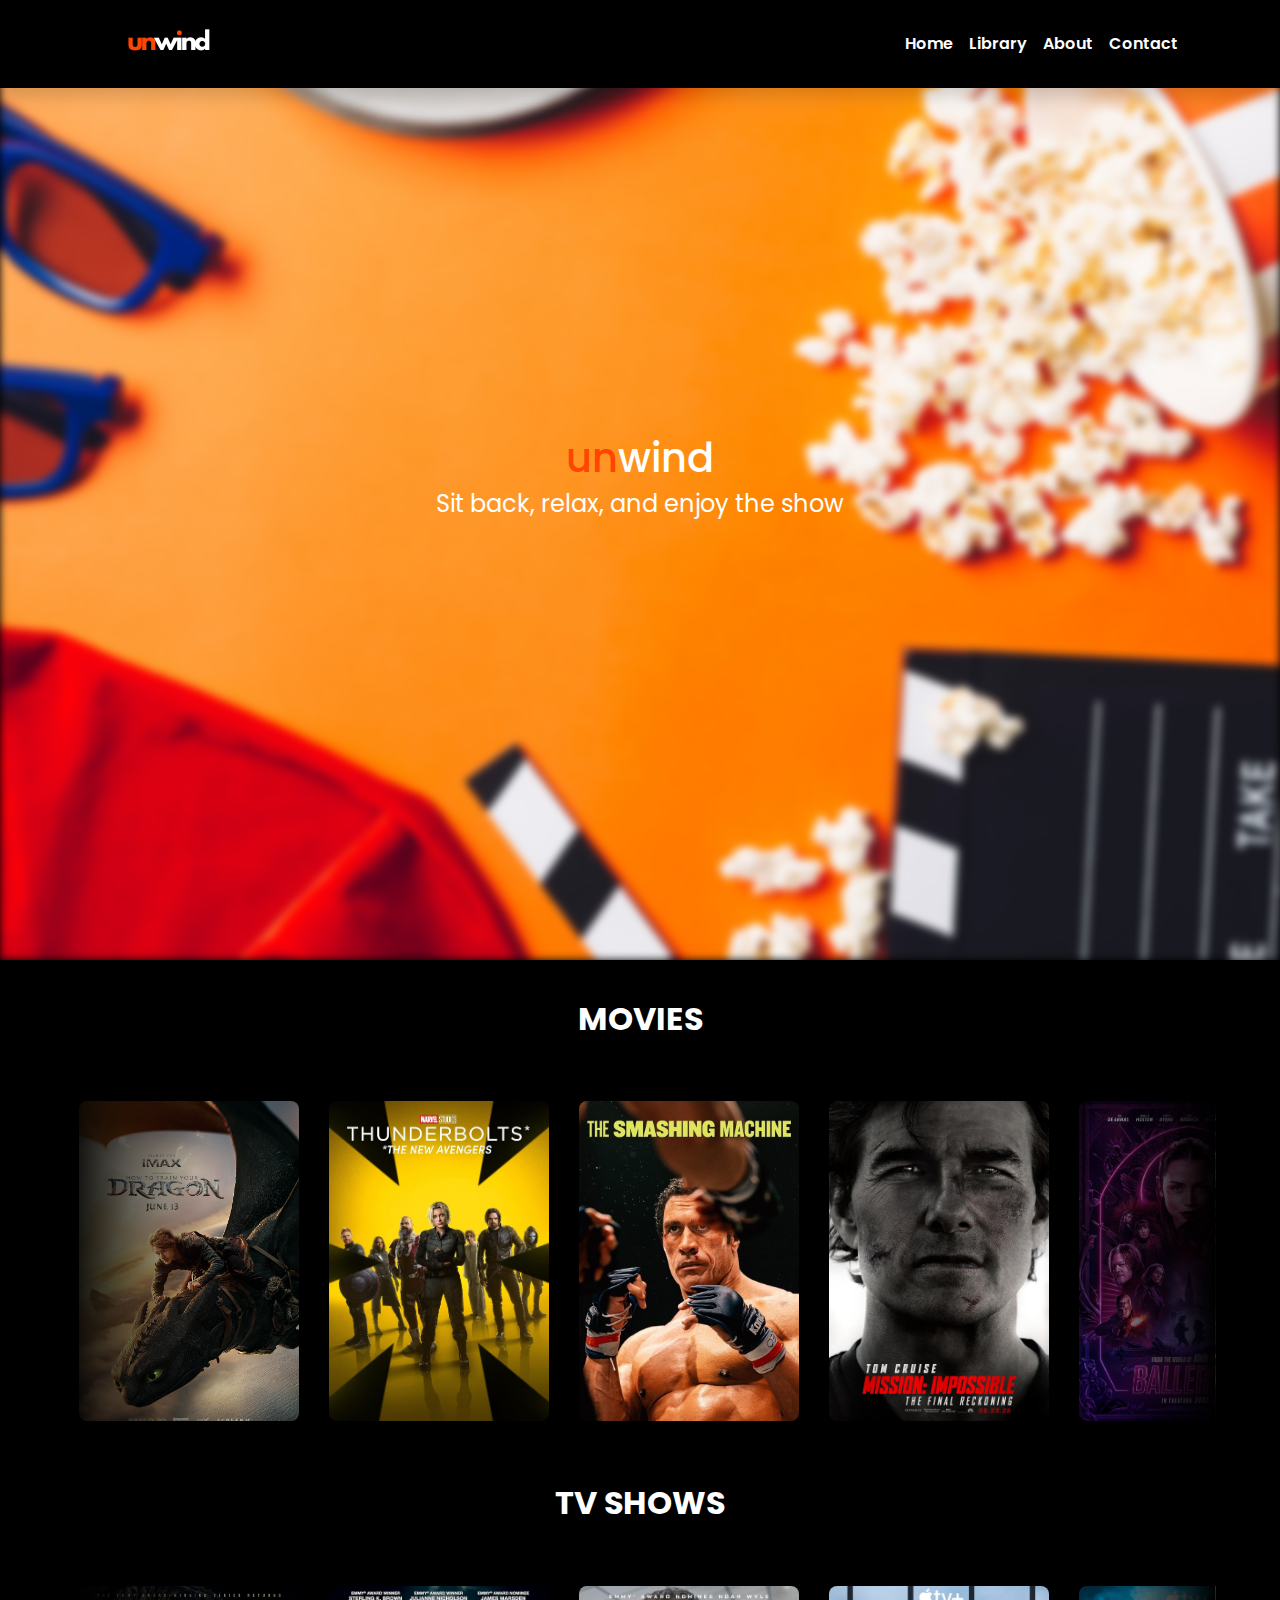
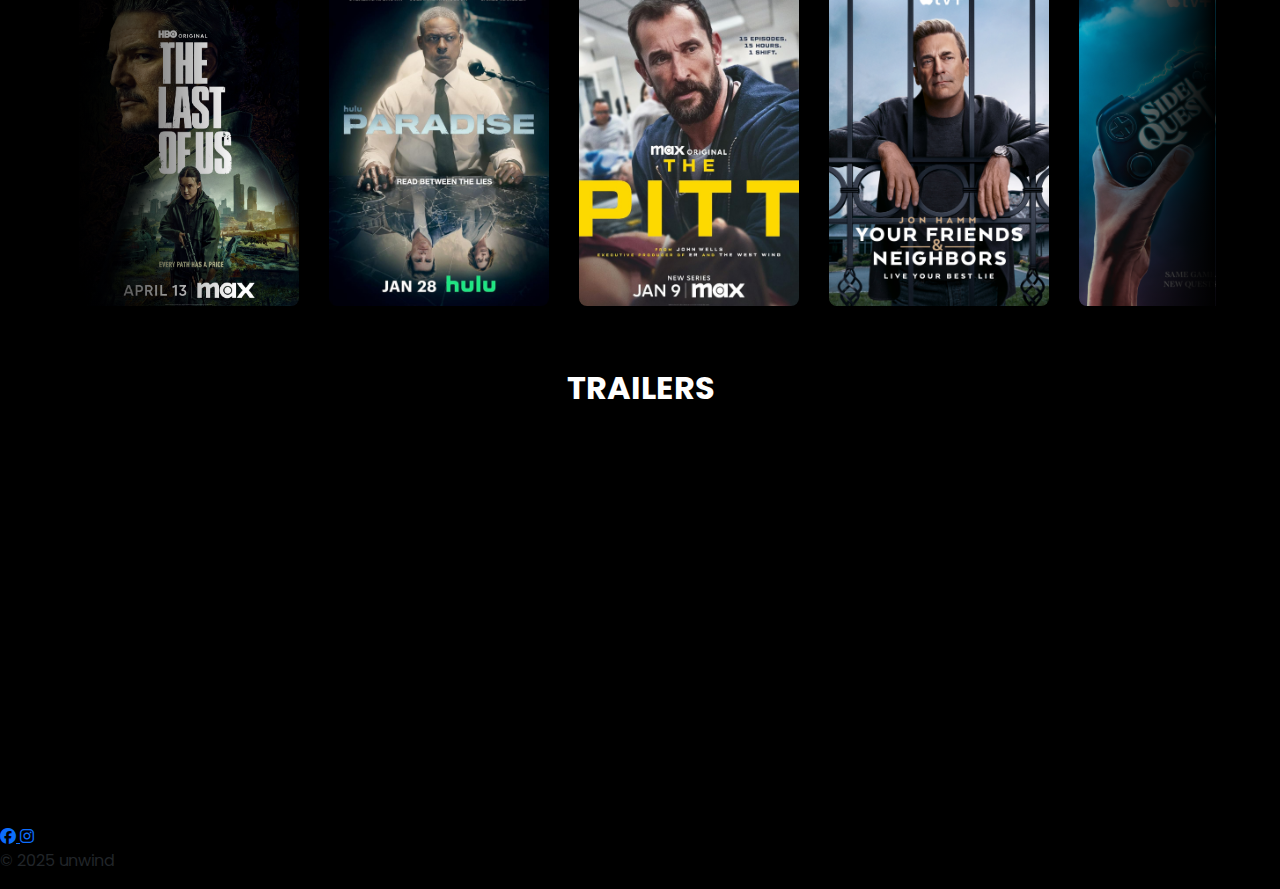
<file: project/html/index.html>
<!DOCTYPE html>
<html lang="en">
  <head>
    <meta charset="UTF-8" />
    <meta name="viewport" content="width=device-width, initial-scale=1.0" />
    <title>Movie Library</title>
    <link rel="stylesheet" href="https://cdn.lineicons.com/5.0/lineicons.css" />
    <link
      href="https://cdn.jsdelivr.net/npm/bootstrap@5.3.3/dist/css/bootstrap.min.css"
      rel="stylesheet"
    />
    <link
      rel="stylesheet"
      href="https://cdn.jsdelivr.net/npm/@fortawesome/fontawesome-free@6.5.1/css/all.min.css"
    />
    <link href="../css/style.css" rel="stylesheet" />
  </head>
  <body>
    <section class="header-section">
      <div class="header-text">
        <h1><span class="title-word">un</span>wind</h1>
        <h2>Sit back, relax, and enjoy the show</h2>
      </div>
      <nav class="navbar navbar-expand-lg py-4 py-lg-0 shadow">
        <div class="container px-4">
          <a href="../html/index.html">
            <img class="logo" src="../images/logo.png" alt="Logo" />
          </a>
          <button
            class="navbar-toggler border-0"
            type="button"
            data-bs-toggle="offcanvas"
            data-bs-target="#top-navbar"
            aria-controls="top-navbar"
          >
            <i class="fa-solid fa-bars"></i>
          </button>
          <div
            class="offcanvas offcanvas-end"
            tabindex="-1"
            id="top-navbar"
            aria-labelledby="top-navbarLabel"
          >
            <button
              class="navbar-toggler border-0"
              type="button"
              data-bs-toggle="offcanvas"
              data-bs-target="#top-navbar"
              aria-controls="top-navbar"
            >
              <div class="d-flex justify-content-between p-3">
                <img class="logo" src="../images/logo.png" alt="Logo" />
                <i class="fa-solid fa-xmark"></i>
              </div>
            </button>
            <ul class="navbar-nav ms-lg-auto p-4 p-lg-0">
              <li class="nav-item px-3 px-lg-0 py-1 py-lg-4">
                <a class="nav-link" href="../html/index.html">Home</a>
              </li>
              <li class="nav-item px-3 px-lg-0 py-1 py-lg-4">
                <a class="nav-link" href="../html/library.html">Library</a>
              </li>
              <li class="nav-item px-3 px-lg-0 py-1 py-lg-4">
                <a class="nav-link" href="../html/about.html">About</a>
              </li>
              <li class="nav-item px-3 px-lg-0 py-1 py-lg-4">
                <a class="nav-link" href="../html/contact.html">Contact</a>
              </li>
            </ul>
          </div>
        </div>
      </nav>
    </section>

    <h2 class="slider-title">MOVIES</h2>
    <div class="slider mt-5 mb-5">
      <div class="slide-track">
        <div class="slide">
          <img src="../images/img-1.jpg" />
        </div>
        <div class="slide">
          <img src="../images/img-2.jpg" />
        </div>
        <div class="slide">
          <img src="../images/img-3.jpg" />
        </div>
        <div class="slide">
          <img src="../images/img-4.jpg" />
        </div>
        <div class="slide">
          <img src="../images/img-5.jpg" />
        </div>
        <div class="slide">
          <img src="../images/img-6.jpg" />
        </div>
        <div class="slide">
          <img src="../images/img-7.jpg" />
        </div>
        <div class="slide">
          <img src="../images/img-8.jpg" />
        </div>
        <div class="slide">
          <img src="../images/img-9.jpg" />
        </div>

        <div class="slide">
          <img src="../images/img-1.jpg" />
        </div>
        <div class="slide">
          <img src="../images/img-2.jpg" />
        </div>
        <div class="slide">
          <img src="../images/img-3.jpg" />
        </div>
        <div class="slide">
          <img src="../images/img-4.jpg" />
        </div>
        <div class="slide">
          <img src="../images/img-5.jpg" />
        </div>
        <div class="slide">
          <img src="../images/img-6.jpg" />
        </div>
        <div class="slide">
          <img src="../images/img-7.jpg" />
        </div>
        <div class="slide">
          <img src="../images/img-8.jpg" />
        </div>
        <div class="slide">
          <img src="../images/img-9.jpg" />
        </div>
      </div>
    </div>

    <h2 class="slider-title">TV SHOWS</h2>
    <div class="slider mt-5 mb-5">
      <div class="slide-track-reverse">
        <div class="slide">
          <img src="../images/img-10.jpg" />
        </div>
        <div class="slide">
          <img src="../images/img-11.jpg" />
        </div>
        <div class="slide">
          <img src="../images/img-12.jpg" />
        </div>
        <div class="slide">
          <img src="../images/img-13.jpg" />
        </div>
        <div class="slide">
          <img src="../images/img-14.jpg" />
        </div>
        <div class="slide">
          <img src="../images/img-15.jpg" />
        </div>
        <div class="slide">
          <img src="../images/img-16.jpg" />
        </div>
        <div class="slide">
          <img src="../images/img-17.jpg" />
        </div>
        <div class="slide">
          <img src="../images/img-18.jpg" />
        </div>

        <div class="slide">
          <img src="../images/img-10.jpg" />
        </div>
        <div class="slide">
          <img src="../images/img-11.jpg" />
        </div>
        <div class="slide">
          <img src="../images/img-12.jpg" />
        </div>
        <div class="slide">
          <img src="../images/img-13.jpg" />
        </div>
        <div class="slide">
          <img src="../images/img-14.jpg" />
        </div>
        <div class="slide">
          <img src="../images/img-15.jpg" />
        </div>
        <div class="slide">
          <img src="../images/img-16.jpg" />
        </div>
        <div class="slide">
          <img src="../images/img-17.jpg" />
        </div>
        <div class="slide">
          <img src="../images/img-18.jpg" />
        </div>
      </div>
    </div>

    <h2 class="slider-title">TRAILERS</h2>
    <div class="slider mb-5">
      <div class="slide-track-trailers">
        <div class="slide">
          <iframe
            width="600"
            height="200"
            src="https://www.youtube.com/embed/NZ_OheD3ops?si=1ZydQOcG48NCp4yC&mute=1"
            title="YouTube video player"
            frameborder="0"
            allowfullscreen
          ></iframe>
        </div>
        <div class="slide">
          <iframe
            width="600"
            height="200"
            src="https://www.youtube.com/embed/az8M5Mai0X4?si=13cRpBnVsi8N9xYL&mute=1"
            title="YouTube video player"
            frameborder="0"
            allowfullscreen
          ></iframe>
        </div>
        <div class="slide">
          <iframe
            width="600"
            height="200"
            src="https://www.youtube.com/embed/GXecSGmQDEI?si=Zfb9tdzOBL-A5mLD&mute=1"
            title="YouTube video player"
            frameborder="0"
            allowfullscreen
          ></iframe>
        </div>
        <div class="slide">
          <iframe
            width="600"
            height="200"
            src="https://www.youtube.com/embed/mzWQKABk79g?si=CWM38BiahD_G_vw5&mute=1"
            title="YouTube video player"
            frameborder="0"
            allowfullscreen
          ></iframe>
        </div>
        <div class="slide">
          <iframe
            width="600"
            height="200"
            src="https://www.youtube.com/embed/Ej56M-ePzf8?si=IpqzUVlL__IHA_3i&mute=1"
            title="YouTube video player"
            frameborder="0"
            allowfullscreen
          ></iframe>
        </div>

        <div class="slide">
          <iframe
            width="600"
            height="200"
            src="https://www.youtube.com/embed/NZ_OheD3ops?si=1ZydQOcG48NCp4yC&mute=1"
            title="YouTube video player"
            frameborder="0"
            allowfullscreen
          ></iframe>
        </div>
        <div class="slide">
          <iframe
            width="600"
            height="200"
            src="https://www.youtube.com/embed/az8M5Mai0X4?si=13cRpBnVsi8N9xYL&mute=1"
            title="YouTube video player"
            frameborder="0"
            allowfullscreen
          ></iframe>
        </div>
        <div class="slide">
          <iframe
            width="600"
            height="200"
            src="https://www.youtube.com/embed/GXecSGmQDEI?si=Zfb9tdzOBL-A5mLD&mute=1"
            title="YouTube video player"
            frameborder="0"
            allowfullscreen
          ></iframe>
        </div>
        <div class="slide">
          <iframe
            width="600"
            height="200"
            src="https://www.youtube.com/embed/mzWQKABk79g?si=CWM38BiahD_G_vw5&mute=1"
            title="YouTube video player"
            frameborder="0"
            allowfullscreen
          ></iframe>
        </div>
        <div class="slide">
          <iframe
            width="600"
            height="200"
            src="https://www.youtube.com/embed/Ej56M-ePzf8?si=IpqzUVlL__IHA_3i&mute=1"
            title="YouTube video player"
            frameborder="0"
            allowfullscreen
          ></iframe>
        </div>

        <div class="slide">
          <iframe
            width="600"
            height="200"
            src="https://www.youtube.com/embed/NZ_OheD3ops?si=1ZydQOcG48NCp4yC&mute=1"
            title="YouTube video player"
            frameborder="0"
            allowfullscreen
          ></iframe>
        </div>
        <div class="slide">
          <iframe
            width="600"
            height="200"
            src="https://www.youtube.com/embed/az8M5Mai0X4?si=13cRpBnVsi8N9xYL&mute=1"
            title="YouTube video player"
            frameborder="0"
            allowfullscreen
          ></iframe>
        </div>
        <div class="slide">
          <iframe
            width="600"
            height="200"
            src="https://www.youtube.com/embed/GXecSGmQDEI?si=Zfb9tdzOBL-A5mLD&mute=1"
            title="YouTube video player"
            frameborder="0"
            allowfullscreen
          ></iframe>
        </div>
        <div class="slide">
          <iframe
            width="600"
            height="200"
            src="https://www.youtube.com/embed/mzWQKABk79g?si=CWM38BiahD_G_vw5&mute=1"
            title="YouTube video player"
            frameborder="0"
            allowfullscreen
          ></iframe>
        </div>
        <div class="slide">
          <iframe
            width="600"
            height="200"
            src="https://www.youtube.com/embed/Ej56M-ePzf8?si=IpqzUVlL__IHA_3i&mute=1"
            title="YouTube video player"
            frameborder="0"
            allowfullscreen
          ></iframe>
        </div>
      </div>
    </div>

    <section class="footer">
      <div class="icons">
        <a href="https://www.facebook.com/faris.karkelja" target="_blank">
          <i class="fa-brands fa-facebook"></i>
        </a>
        <a href="https://www.instagram.com/faris.karkelja" target="_blank">
          <i class="fa-brands fa-instagram"></i>
        </a>
      </div>

      <p>&copy; 2025 <span class="footer-word">un</span>wind</p>
    </section>

    <script
      src="https://cdn.jsdelivr.net/npm/bootstrap@5.3.8/dist/js/bootstrap.bundle.min.js"
      integrity="sha384-FKyoEForCGlyvwx9Hj09JcYn3nv7wiPVlz7YYwJrWVcXK/BmnVDxM+D2scQbITxI"
      crossorigin="anonymous"
    ></script>
  </body>
</html>
</file>
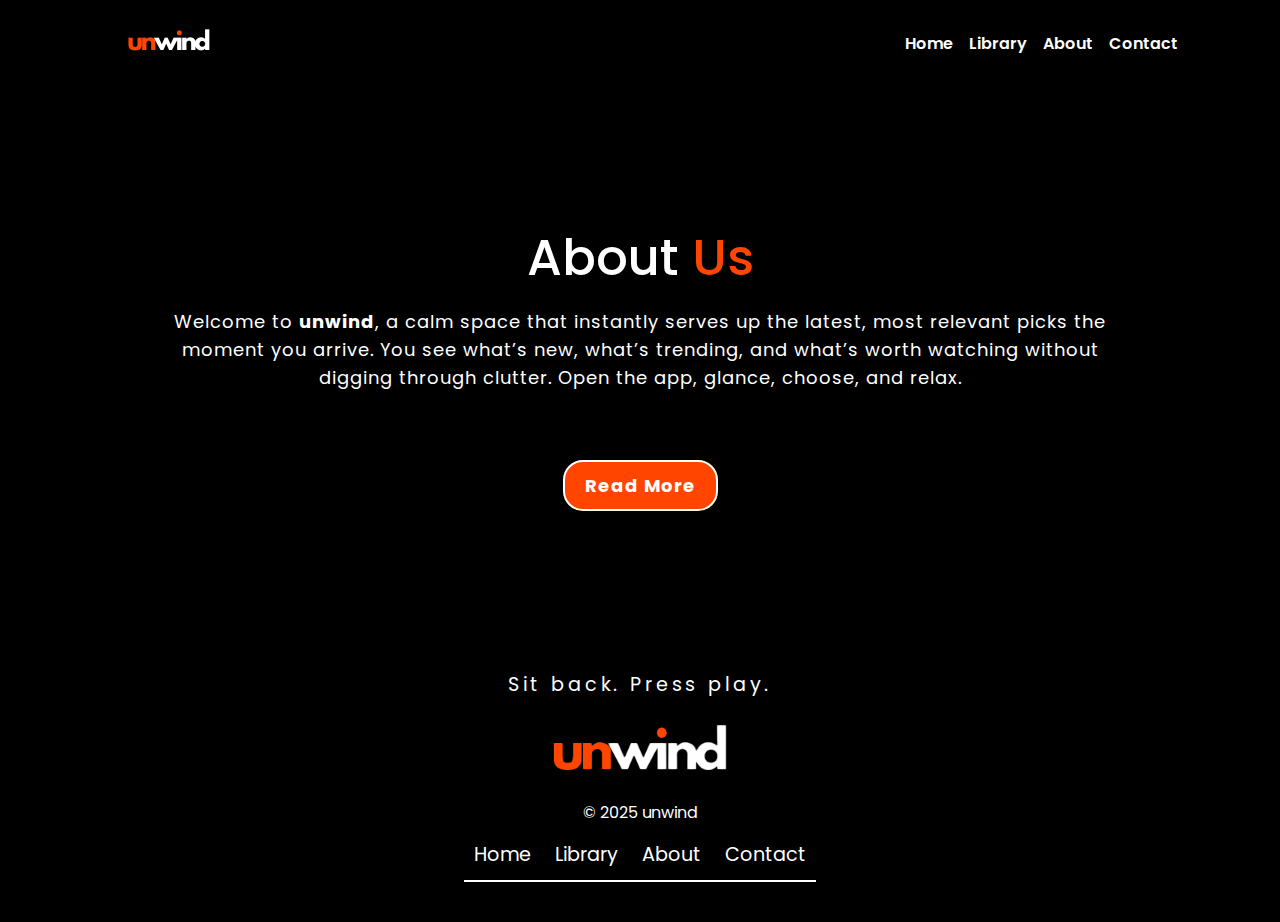
<file: project/about.html>
<!DOCTYPE html>
<html lang="en">
  <head>
    <meta charset="UTF-8" />
    <meta name="viewport" content="width=device-width, initial-scale=1.0" />
    <title>unwind</title>
    <link rel="stylesheet" href="https://cdn.lineicons.com/5.0/lineicons.css" />
    <link
      href="https://cdn.jsdelivr.net/npm/bootstrap@5.3.3/dist/css/bootstrap.min.css"
      rel="stylesheet"
    />
    <link
      rel="stylesheet"
      href="https://cdn.jsdelivr.net/npm/@fortawesome/fontawesome-free@6.5.1/css/all.min.css"
    />
    <link href="./css/style.css" rel="stylesheet" />
  </head>
  <body>
    <nav class="navbar navbar-expand-lg py-4 py-lg-0 shadow">
      <div class="container px-4">
        <a href="index.php">
          <img class="logo" src="./images/logo.png" alt="Logo" />
        </a>
        <button
          class="navbar-toggler border-0"
          type="button"
          data-bs-toggle="offcanvas"
          data-bs-target="#top-navbar"
          aria-controls="top-navbar"
        >
          <i class="fa-solid fa-bars"></i>
        </button>
        <div
          class="offcanvas offcanvas-end"
          tabindex="-1"
          id="top-navbar"
          aria-labelledby="top-navbarLabel"
        >
          <button
            class="navbar-toggler border-0"
            type="button"
            data-bs-toggle="offcanvas"
            data-bs-target="#top-navbar"
            aria-controls="top-navbar"
          >
            <div class="d-flex justify-content-between p-3">
              <img class="logo" src="./images/logo.png" alt="Logo" />
              <i class="fa-solid fa-xmark"></i>
            </div>
          </button>
          <ul class="navbar-nav ms-lg-auto p-4 p-lg-0">
            <li class="nav-item px-3 px-lg-0 py-1 py-lg-4">
              <a class="nav-link" href="index.php">Home</a>
            </li>
            <li class="nav-item px-3 px-lg-0 py-1 py-lg-4">
              <a class="nav-link" href="library.html">Library</a>
            </li>
            <li class="nav-item px-3 px-lg-0 py-1 py-lg-4">
              <a class="nav-link" href="about.html">About</a>
            </li>
            <li class="nav-item px-3 px-lg-0 py-1 py-lg-4">
              <a class="nav-link" href="contact.html">Contact</a>
            </li>
          </ul>
        </div>
      </div>
    </nav>

    <section class="about-section">
      <div class="about-content">
        <div class="biography">
          <h1 class="bioH1">About<span class="bio-title"> Us</span></h1>
          <p>
            Welcome to <strong>unwind</strong>, a calm space that instantly
            serves up the latest, most relevant picks the moment you arrive. You
            see what’s new, what’s trending, and what’s worth watching without
            digging through clutter. Open the app, glance, choose, and relax. </br> </br>
            <span class="read-more-text">
              Your library is your personal watch hub, neatly split into
              Watched and Watchlist so you always know what’s in
              progress and what you’ve wrapped. Add or remove
              titles with a single tap and curate as you go. </br> </br>
              
              Smart recommendations blend freshness with your evolving taste, helping
              you track momentum, plan the next session, and revisit forgotten
              gems. Clean layout, simple flow, effortless experience. Press pause on the
              scroll spiral, then dive in. This is how you unwind.
            </span>
          </p>
          <button class="read-more-btn">Read More</button>
        </div>
      </div>
    </section>

    <footer>
      <div class="footer-content">
        <p class="tagline">Sit back. Press play.</p>
        <img
          src="./images/logo-no-bg.png"
          alt="Unwind Logo"
          class="footer-logo"
        />
        <p class="copy">&copy; 2025 unwind</p>
        <nav class="footer-nav">
          <a href="index.php">Home</a>
          <a href="library.html">Library</a>
          <a href="about.html">About</a>
          <a href="contact.html">Contact</a>
        </nav>
      </div>
    </footer>

    <script src="./js/read_more.js"></script>

    <script
      src="https://cdn.jsdelivr.net/npm/bootstrap@5.3.8/dist/js/bootstrap.bundle.min.js"
      integrity="sha384-FKyoEForCGlyvwx9Hj09JcYn3nv7wiPVlz7YYwJrWVcXK/BmnVDxM+D2scQbITxI"
      crossorigin="anonymous"
    ></script>
  </body>
</html>
</file>
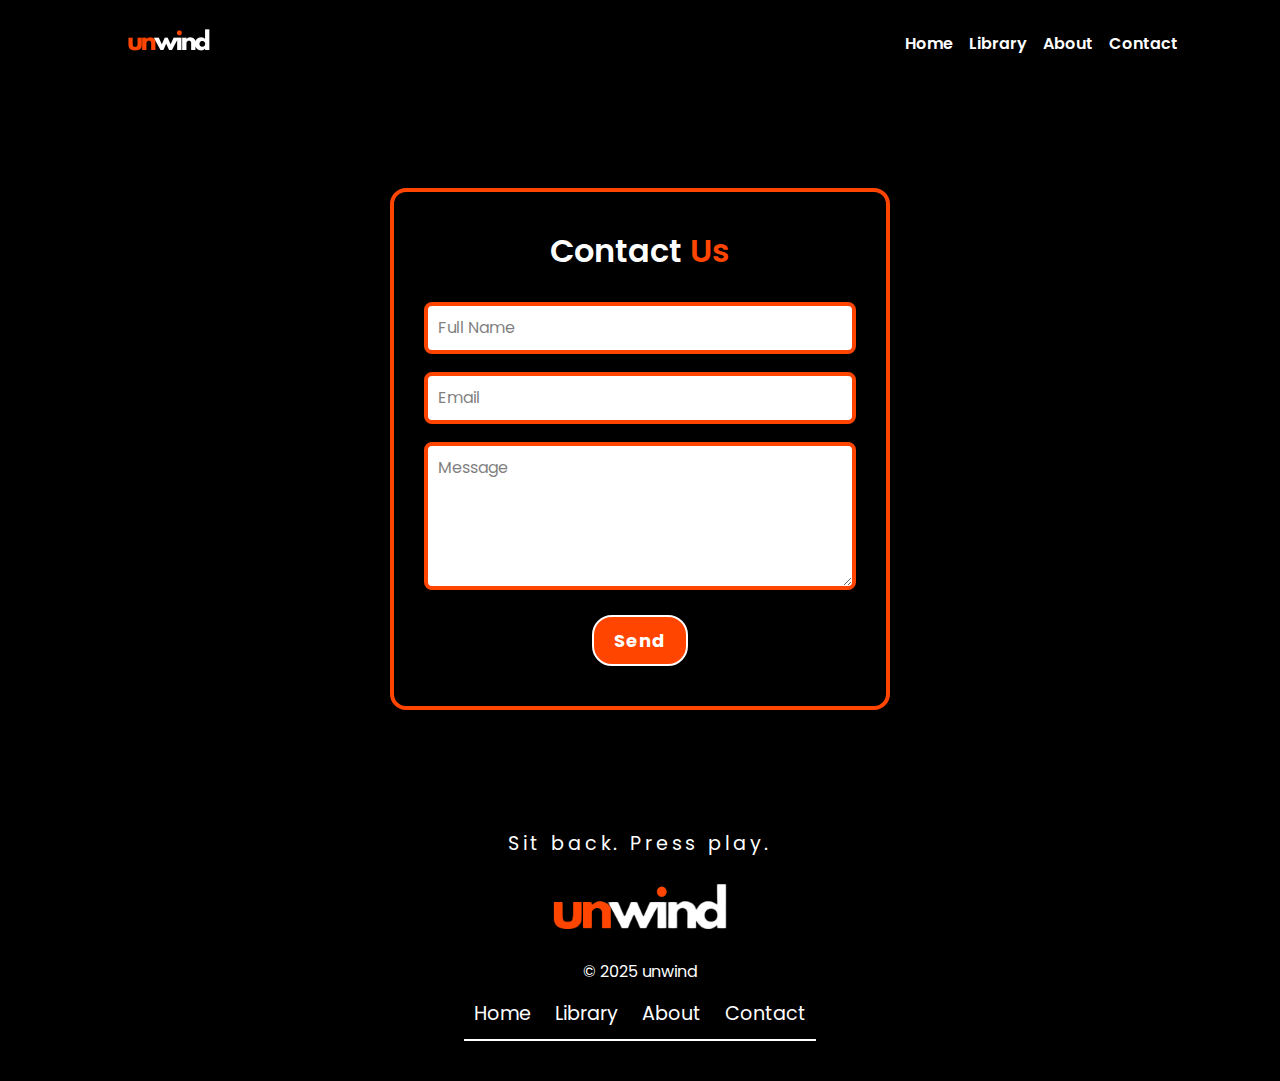
<file: project/contact.html>
<!DOCTYPE html>
<html lang="en">
  <head>
    <meta charset="UTF-8" />
    <meta name="viewport" content="width=device-width, initial-scale=1.0" />
    <title>unwind</title>
    <link rel="stylesheet" href="https://cdn.lineicons.com/5.0/lineicons.css" />
    <link
      href="https://cdn.jsdelivr.net/npm/bootstrap@5.3.3/dist/css/bootstrap.min.css"
      rel="stylesheet"
    />
    <link
      rel="stylesheet"
      href="https://cdn.jsdelivr.net/npm/@fortawesome/fontawesome-free@6.5.1/css/all.min.css"
    />
    <link href="./css/style.css" rel="stylesheet" />
  </head>
  <body>
    <nav class="navbar navbar-expand-lg py-4 py-lg-0 shadow">
      <div class="container px-4">
        <a href="index.php">
          <img class="logo" src="./images/logo.png" alt="Logo" />
        </a>
        <button
          class="navbar-toggler border-0"
          type="button"
          data-bs-toggle="offcanvas"
          data-bs-target="#top-navbar"
          aria-controls="top-navbar"
        >
          <i class="fa-solid fa-bars"></i>
        </button>
        <div
          class="offcanvas offcanvas-end"
          tabindex="-1"
          id="top-navbar"
          aria-labelledby="top-navbarLabel"
        >
          <button
            class="navbar-toggler border-0"
            type="button"
            data-bs-toggle="offcanvas"
            data-bs-target="#top-navbar"
            aria-controls="top-navbar"
          >
            <div class="d-flex justify-content-between p-3">
              <img class="logo" src="./images/logo.png" alt="Logo" />
              <i class="fa-solid fa-xmark"></i>
            </div>
          </button>
          <ul class="navbar-nav ms-lg-auto p-4 p-lg-0">
            <li class="nav-item px-3 px-lg-0 py-1 py-lg-4">
              <a class="nav-link" href="index.php">Home</a>
            </li>
            <li class="nav-item px-3 px-lg-0 py-1 py-lg-4">
              <a class="nav-link" href="library.html">Library</a>
            </li>
            <li class="nav-item px-3 px-lg-0 py-1 py-lg-4">
              <a class="nav-link" href="about.html">About</a>
            </li>
            <li class="nav-item px-3 px-lg-0 py-1 py-lg-4">
              <a class="nav-link" href="contact.html">Contact</a>
            </li>
          </ul>
        </div>
      </div>
    </nav>

    <section class="contact-section">
      <h2>Contact<span class="contact-form-title"> Us</span></h2>
      <form class="contact-form">
        <div class="form-group">
          <input type="text" id="fullName" placeholder="Full Name" required />
        </div>
        <div class="form-group">
          <input type="email" id="email" placeholder="Email" required />
        </div>
        <div class="form-group">
          <textarea
            id="message"
            rows="5"
            placeholder="Message"
            required
          ></textarea>
        </div>
        <button type="submit">Send</button>
      </form>
    </section>

    <footer>
      <div class="footer-content">
        <p class="tagline">Sit back. Press play.</p>
        <img
          src="./images/logo-no-bg.png"
          alt="Unwind Logo"
          class="footer-logo"
        />
        <p class="copy">&copy; 2025 unwind</p>
        <nav class="footer-nav">
          <a href="index.php">Home</a>
          <a href="library.html">Library</a>
          <a href="about.html">About</a>
          <a href="contact.html">Contact</a>
        </nav>
      </div>
    </footer>

    <script
      src="https://cdn.jsdelivr.net/npm/bootstrap@5.3.8/dist/js/bootstrap.bundle.min.js"
      integrity="sha384-FKyoEForCGlyvwx9Hj09JcYn3nv7wiPVlz7YYwJrWVcXK/BmnVDxM+D2scQbITxI"
      crossorigin="anonymous"
    ></script>
  </body>
</html>
</file>
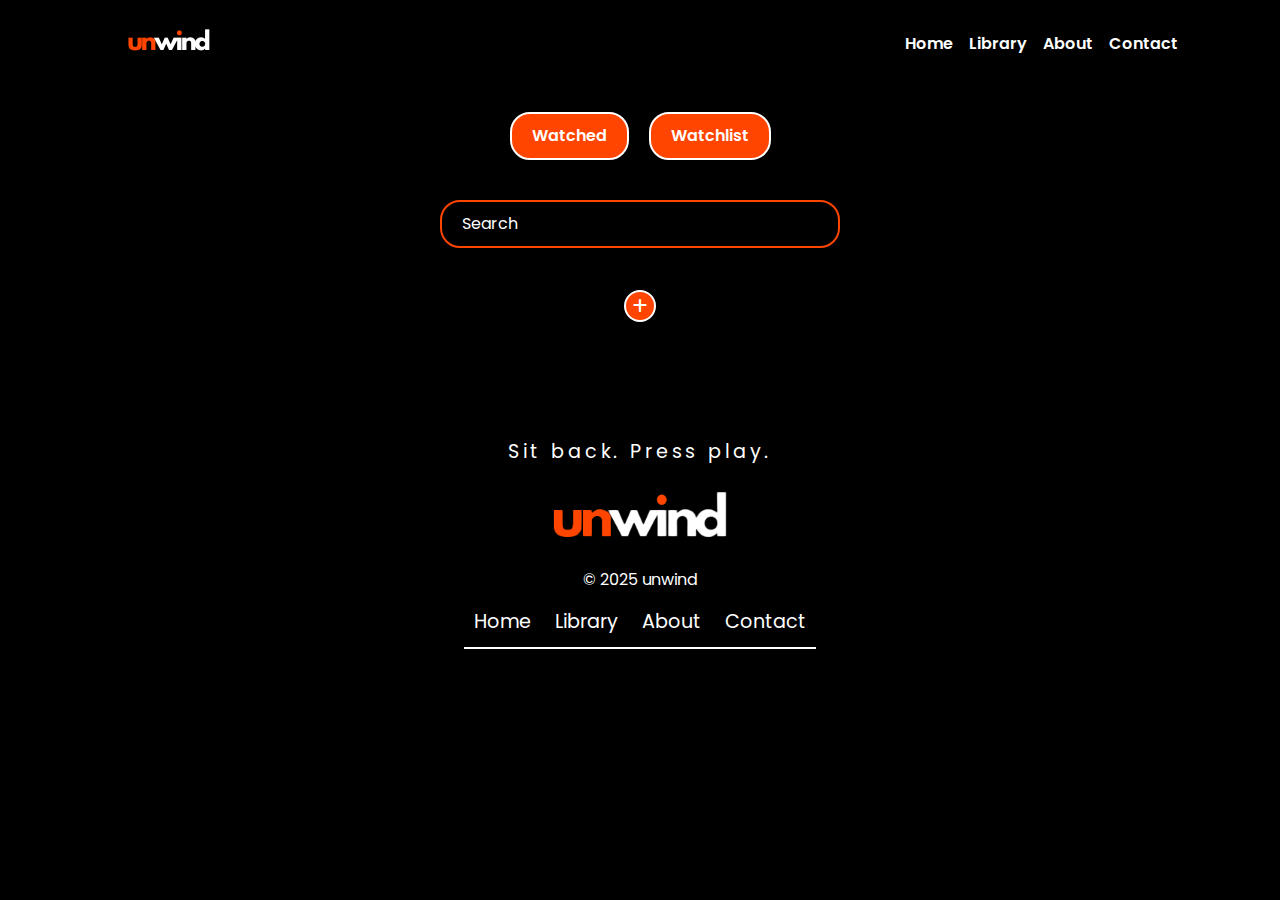
<file: project/library.html>
<!DOCTYPE html>
<html lang="en">
  <head>
    <meta charset="UTF-8" />
    <meta name="viewport" content="width=device-width, initial-scale=1.0" />
    <title>unwind</title>
    <link rel="stylesheet" href="https://cdn.lineicons.com/5.0/lineicons.css" />
    <link
      href="https://cdn.jsdelivr.net/npm/bootstrap@5.3.3/dist/css/bootstrap.min.css"
      rel="stylesheet"
    />
    <link
      rel="stylesheet"
      href="https://cdn.jsdelivr.net/npm/@fortawesome/fontawesome-free@6.5.1/css/all.min.css"
    />
    <link href="./css/style.css" rel="stylesheet" />
  </head>
  <body>
    <nav class="navbar navbar-expand-lg py-4 py-lg-0 shadow">
      <div class="container px-4">
        <a href="index.php">
          <img class="logo" src="./images/logo.png" alt="Logo" />
        </a>
        <button
          class="navbar-toggler border-0"
          type="button"
          data-bs-toggle="offcanvas"
          data-bs-target="#top-navbar"
          aria-controls="top-navbar"
        >
          <i class="fa-solid fa-bars"></i>
        </button>
        <div
          class="offcanvas offcanvas-end"
          tabindex="-1"
          id="top-navbar"
          aria-labelledby="top-navbarLabel"
        >
          <button
            class="navbar-toggler border-0"
            type="button"
            data-bs-toggle="offcanvas"
            data-bs-target="#top-navbar"
            aria-controls="top-navbar"
          >
            <div class="d-flex justify-content-between p-3">
              <img class="logo" src="./images/logo.png" alt="Logo" />
              <i class="fa-solid fa-xmark"></i>
            </div>
          </button>
          <ul class="navbar-nav ms-lg-auto p-4 p-lg-0">
            <li class="nav-item px-3 px-lg-0 py-1 py-lg-4">
              <a class="nav-link" href="index.php">Home</a>
            </li>
            <li class="nav-item px-3 px-lg-0 py-1 py-lg-4">
              <a class="nav-link" href="library.html">Library</a>
            </li>
            <li class="nav-item px-3 px-lg-0 py-1 py-lg-4">
              <a class="nav-link" href="about.html">About</a>
            </li>
            <li class="nav-item px-3 px-lg-0 py-1 py-lg-4">
              <a class="nav-link" href="contact.html">Contact</a>
            </li>
          </ul>
        </div>
      </div>
    </nav>

    <ul
      class="nav nav-tabs justify-content-center my-4"
      id="movieTabs"
      role="tablist"
    >
      <li class="nav-item" role="presentation">
        <a
          class="nav-link active"
          id="watched-tab"
          data-bs-toggle="tab"
          href="#watched"
          role="tab"
          >Watched</a
        >
      </li>
      <li class="nav-item" role="presentation">
        <a
          class="nav-link"
          id="watchlist-tab"
          data-bs-toggle="tab"
          href="#watchlist"
          role="tab"
          >Watchlist</a
        >
      </li>
    </ul>

    <div class="search-container">
      <form>
        <input type="search" placeholder="Search" aria-label="Search" />
      </form>
    </div>

    <div class="d-flex justify-content-center align-items-center my-4">
      <button type="button" class="circle-btn add-btn">
        <i class="fa-solid fa-plus"></i>
      </button>
    </div>

    <div class="tab-content">
      <div class="tab-pane fade show active" id="watched" role="tabpanel">
        <div class="row row-cols-1 row-cols-md-2 row-cols-lg-5 g-5 m-5 cards"></div>
      </div>

      <div class="tab-pane fade" id="watchlist" role="tabpanel">
        <div class="row row-cols-1 row-cols-md-2 row-cols-lg-5 g-5 m-5 cards"></div>
      </div>
    </div>

    <footer>
      <div class="footer-content">
        <p class="tagline">Sit back. Press play.</p>
        <img
          src="./images/logo-no-bg.png"
          alt="Unwind Logo"
          class="footer-logo"
        />
        <p class="copy">&copy; 2025 unwind</p>
        <nav class="footer-nav">
          <a href="index.php">Home</a>
          <a href="library.html">Library</a>
          <a href="about.html">About</a>
          <a href="contact.html">Contact</a>
        </nav>
      </div>
    </footer>

    <script src="./js/add_remove.js"></script>
    <script src="./js/search.js"></script>
    <script
      src="https://cdn.jsdelivr.net/npm/bootstrap@5.3.8/dist/js/bootstrap.bundle.min.js"
      integrity="sha384-FKyoEForCGlyvwx9Hj09JcYn3nv7wiPVlz7YYwJrWVcXK/BmnVDxM+D2scQbITxI"
      crossorigin="anonymous"
    ></script>
  </body>
</html>
</file>
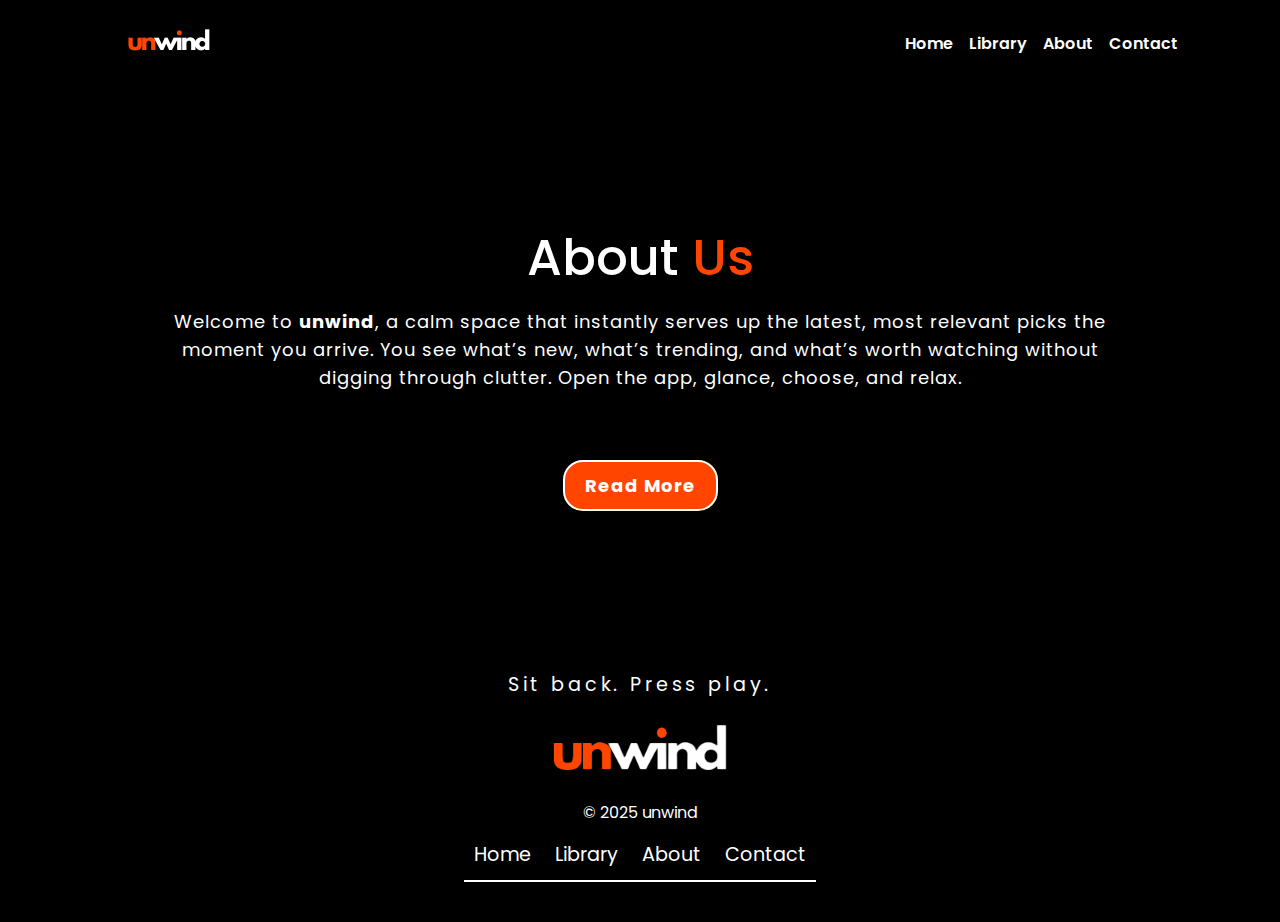
<file: project/html/about.html>
<!DOCTYPE html>
<html lang="en">
  <head>
    <meta charset="UTF-8" />
    <meta name="viewport" content="width=device-width, initial-scale=1.0" />
    <title>unwind</title>
    <link rel="stylesheet" href="https://cdn.lineicons.com/5.0/lineicons.css" />
    <link
      href="https://cdn.jsdelivr.net/npm/bootstrap@5.3.3/dist/css/bootstrap.min.css"
      rel="stylesheet"
    />
    <link
      rel="stylesheet"
      href="https://cdn.jsdelivr.net/npm/@fortawesome/fontawesome-free@6.5.1/css/all.min.css"
    />
    <link href="../css/style.css" rel="stylesheet" />
  </head>
  <body>
    <nav class="navbar navbar-expand-lg py-4 py-lg-0 shadow">
      <div class="container px-4">
        <a href="../html/index.html">
          <img class="logo" src="../images/logo.png" alt="Logo" />
        </a>
        <button
          class="navbar-toggler border-0"
          type="button"
          data-bs-toggle="offcanvas"
          data-bs-target="#top-navbar"
          aria-controls="top-navbar"
        >
          <i class="fa-solid fa-bars"></i>
        </button>
        <div
          class="offcanvas offcanvas-end"
          tabindex="-1"
          id="top-navbar"
          aria-labelledby="top-navbarLabel"
        >
          <button
            class="navbar-toggler border-0"
            type="button"
            data-bs-toggle="offcanvas"
            data-bs-target="#top-navbar"
            aria-controls="top-navbar"
          >
            <div class="d-flex justify-content-between p-3">
              <img class="logo" src="../images/logo.png" alt="Logo" />
              <i class="fa-solid fa-xmark"></i>
            </div>
          </button>
          <ul class="navbar-nav ms-lg-auto p-4 p-lg-0">
            <li class="nav-item px-3 px-lg-0 py-1 py-lg-4">
              <a class="nav-link" href="../html/index.html">Home</a>
            </li>
            <li class="nav-item px-3 px-lg-0 py-1 py-lg-4">
              <a class="nav-link" href="../html/library.html">Library</a>
            </li>
            <li class="nav-item px-3 px-lg-0 py-1 py-lg-4">
              <a class="nav-link" href="../html/about.html">About</a>
            </li>
            <li class="nav-item px-3 px-lg-0 py-1 py-lg-4">
              <a class="nav-link" href="../html/contact.html">Contact</a>
            </li>
          </ul>
        </div>
      </div>
    </nav>

    <section class="about-section">
      <div class="about-content">
        <div class="biography">
          <h1 class="bioH1">About<span class="bio-title"> Us</span></h1>
          <p>
            Welcome to <strong>unwind</strong>, a calm space that instantly
            serves up the latest, most relevant picks the moment you arrive. You
            see what’s new, what’s trending, and what’s worth watching without
            digging through clutter. Open the app, glance, choose, and relax. </br> </br>
            <span class="read-more-text">
              Your library is your personal watch hub, neatly split into
              Watched and Watchlist so you always know what’s in
              progress and what you’ve wrapped. Add or remove
              titles with a single tap and curate as you go. Smart
              recommendations blend freshness with your evolving taste, helping
              you track momentum, plan the next session, and revisit forgotten
              gems. Clean layout, simple flow, effortless experience. Press pause on the
              scroll spiral, then dive in. This is how you unwind.
            </span>
          </p>
          <button class="read-more-btn">Read More</button>
        </div>
      </div>
    </section>

    <footer>
      <div class="footer-content">
        <p class="tagline">Sit back. Press play.</p>
        <img
          src="../images/logo-no-bg.png"
          alt="Unwind Logo"
          class="footer-logo"
        />
        <p class="copy">&copy; 2025 unwind</p>
        <nav class="footer-nav">
          <a href="../html/index.html">Home</a>
          <a href="../html/library.html">Library</a>
          <a href="../html/about.html">About</a>
          <a href="../html/contact.html">Contact</a>
        </nav>
      </div>
    </footer>

    <script src="../js/read_more.js"></script>

    <script
      src="https://cdn.jsdelivr.net/npm/bootstrap@5.3.8/dist/js/bootstrap.bundle.min.js"
      integrity="sha384-FKyoEForCGlyvwx9Hj09JcYn3nv7wiPVlz7YYwJrWVcXK/BmnVDxM+D2scQbITxI"
      crossorigin="anonymous"
    ></script>
  </body>
</html>
</file>
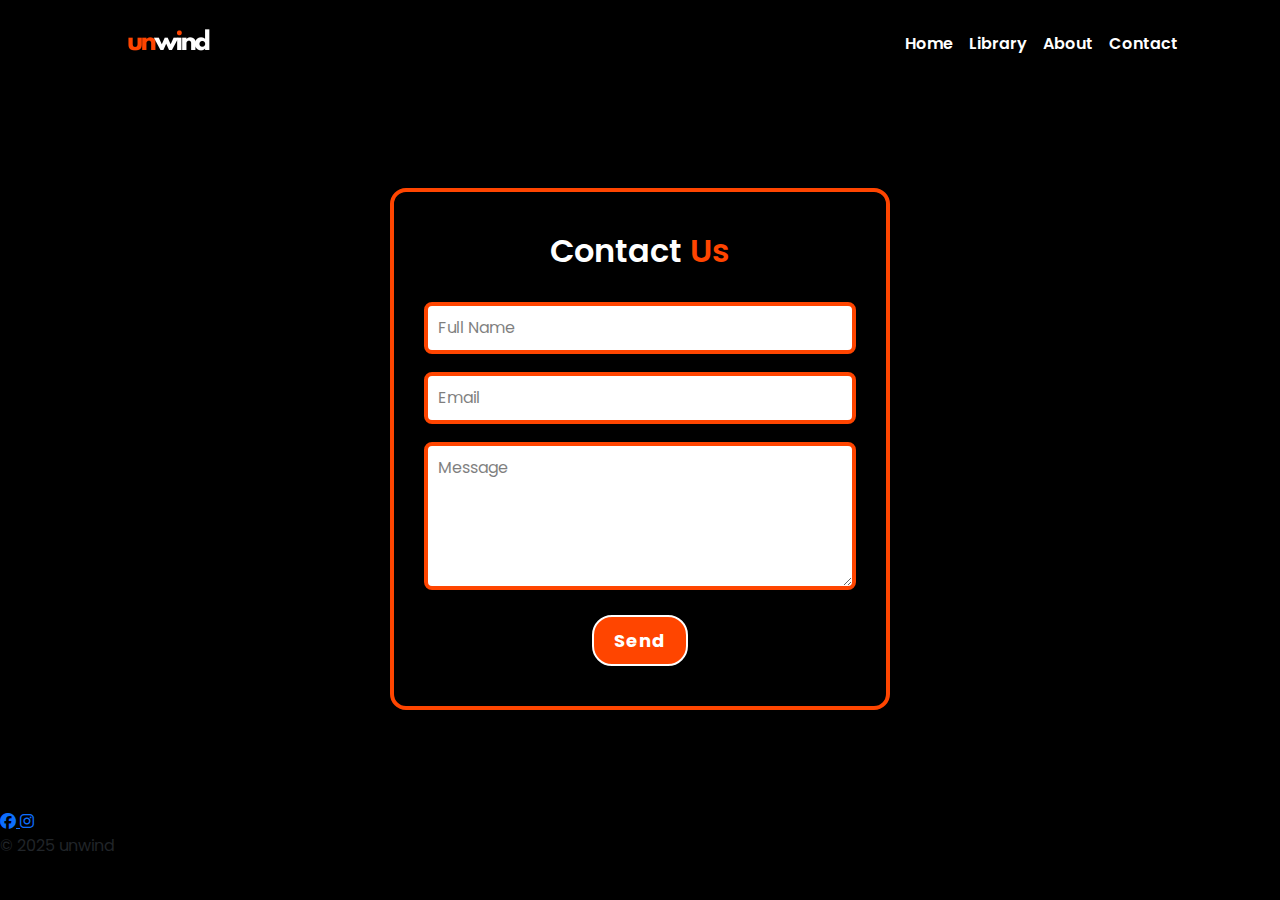
<file: project/html/contact.html>
<!DOCTYPE html>
<html lang="en">
  <head>
    <meta charset="UTF-8" />
    <meta name="viewport" content="width=device-width, initial-scale=1.0" />
    <title>unwind</title>
    <link rel="stylesheet" href="https://cdn.lineicons.com/5.0/lineicons.css" />
    <link
      href="https://cdn.jsdelivr.net/npm/bootstrap@5.3.3/dist/css/bootstrap.min.css"
      rel="stylesheet"
    />
    <link
      rel="stylesheet"
      href="https://cdn.jsdelivr.net/npm/@fortawesome/fontawesome-free@6.5.1/css/all.min.css"
    />
    <link href="../css/style.css" rel="stylesheet" />
  </head>
  <body>
    <nav class="navbar navbar-expand-lg py-4 py-lg-0 shadow">
      <div class="container px-4">
        <a href="../html/index.html">
          <img class="logo" src="../images/logo.png" alt="Logo" />
        </a>
        <button
          class="navbar-toggler border-0"
          type="button"
          data-bs-toggle="offcanvas"
          data-bs-target="#top-navbar"
          aria-controls="top-navbar"
        >
          <i class="fa-solid fa-bars"></i>
        </button>
        <div
          class="offcanvas offcanvas-end"
          tabindex="-1"
          id="top-navbar"
          aria-labelledby="top-navbarLabel"
        >
          <button
            class="navbar-toggler border-0"
            type="button"
            data-bs-toggle="offcanvas"
            data-bs-target="#top-navbar"
            aria-controls="top-navbar"
          >
            <div class="d-flex justify-content-between p-3">
              <img class="logo" src="../images/logo.png" alt="Logo" />
              <i class="fa-solid fa-xmark"></i>
            </div>
          </button>
          <ul class="navbar-nav ms-lg-auto p-4 p-lg-0">
            <li class="nav-item px-3 px-lg-0 py-1 py-lg-4">
              <a class="nav-link" href="../html/index.html">Home</a>
            </li>
            <li class="nav-item px-3 px-lg-0 py-1 py-lg-4">
              <a class="nav-link" href="../html/library.html">Library</a>
            </li>
            <li class="nav-item px-3 px-lg-0 py-1 py-lg-4">
              <a class="nav-link" href="../html/about.html">About</a>
            </li>
            <li class="nav-item px-3 px-lg-0 py-1 py-lg-4">
              <a class="nav-link" href="../html/contact.html">Contact</a>
            </li>
          </ul>
        </div>
      </div>
    </nav>

    <section class="contact-section">
      <h2>Contact<span class="contact-form-title"> Us</span></h2>
      <form class="contact-form">
        <div class="form-group">
          <input type="text" id="fullName" placeholder="Full Name" required />
        </div>
        <div class="form-group">
          <input type="email" id="email" placeholder="Email" required />
        </div>
        <div class="form-group">
          <textarea
            id="message"
            rows="5"
            placeholder="Message"
            required
          ></textarea>
        </div>
        <button type="submit">Send</button>
      </form>
    </section>

    <section class="footer">
      <div class="icons">
        <a href="https://www.facebook.com/faris.karkelja" target="_blank">
          <i class="fa-brands fa-facebook"></i>
        </a>
        <a href="https://www.instagram.com/faris.karkelja" target="_blank">
          <i class="fa-brands fa-instagram"></i>
        </a>
      </div>

      <p>&copy; 2025 <span class="footer-word">un</span>wind</p>
    </section>

    <script
      src="https://cdn.jsdelivr.net/npm/bootstrap@5.3.8/dist/js/bootstrap.bundle.min.js"
      integrity="sha384-FKyoEForCGlyvwx9Hj09JcYn3nv7wiPVlz7YYwJrWVcXK/BmnVDxM+D2scQbITxI"
      crossorigin="anonymous"
    ></script>
  </body>
</html>
</file>
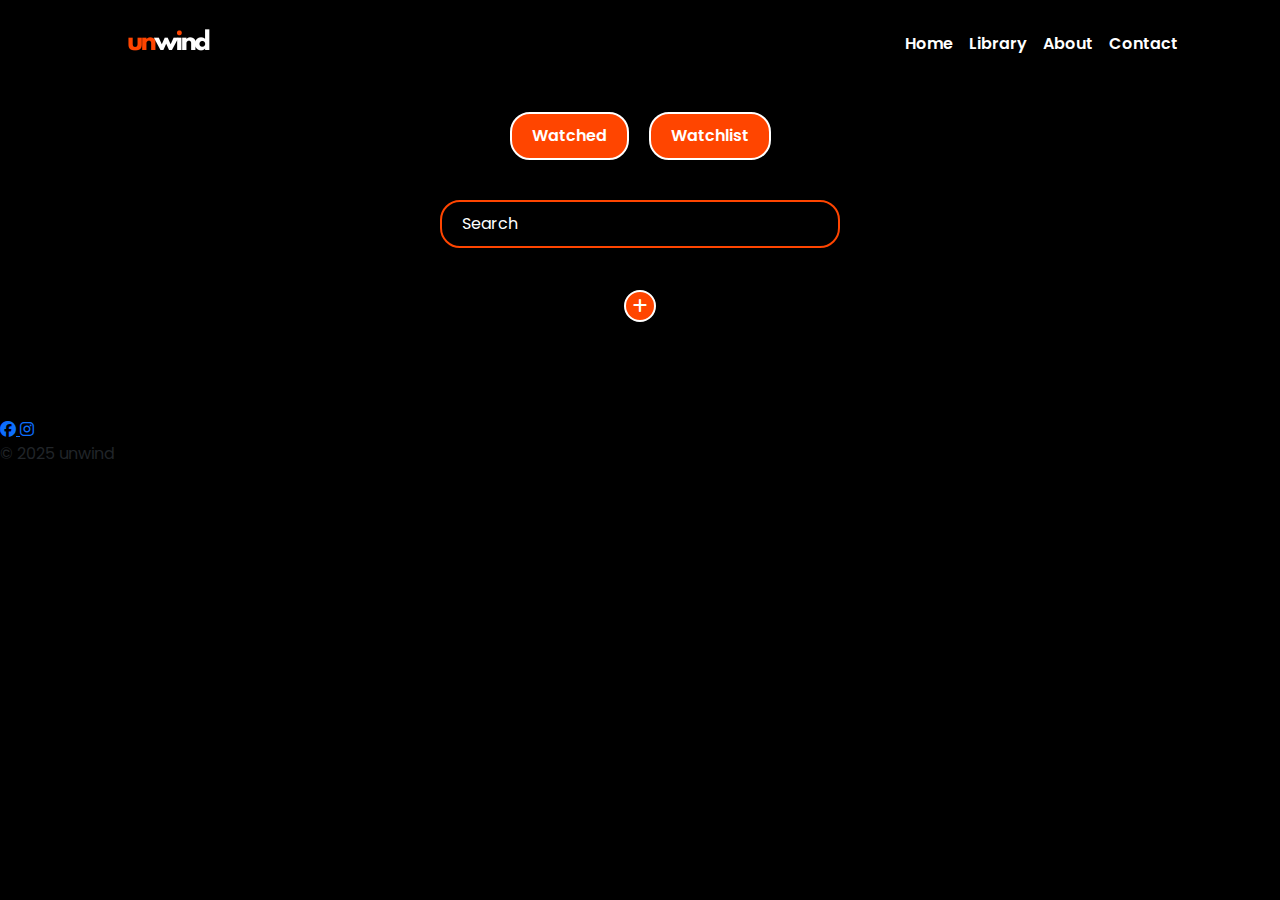
<file: project/html/library.html>
<!DOCTYPE html>
<html lang="en">
  <head>
    <meta charset="UTF-8" />
    <meta name="viewport" content="width=device-width, initial-scale=1.0" />
    <title>unwind</title>
    <link rel="stylesheet" href="https://cdn.lineicons.com/5.0/lineicons.css" />
    <link
      href="https://cdn.jsdelivr.net/npm/bootstrap@5.3.3/dist/css/bootstrap.min.css"
      rel="stylesheet"
    />
    <link
      rel="stylesheet"
      href="https://cdn.jsdelivr.net/npm/@fortawesome/fontawesome-free@6.5.1/css/all.min.css"
    />
    <link href="../css/style.css" rel="stylesheet" />
  </head>
  <body>
    <nav class="navbar navbar-expand-lg py-4 py-lg-0 shadow">
      <div class="container px-4">
        <a href="../html/index.html">
          <img class="logo" src="../images/logo.png" alt="Logo" />
        </a>
        <button
          class="navbar-toggler border-0"
          type="button"
          data-bs-toggle="offcanvas"
          data-bs-target="#top-navbar"
          aria-controls="top-navbar"
        >
          <i class="fa-solid fa-bars"></i>
        </button>
        <div
          class="offcanvas offcanvas-end"
          tabindex="-1"
          id="top-navbar"
          aria-labelledby="top-navbarLabel"
        >
          <button
            class="navbar-toggler border-0"
            type="button"
            data-bs-toggle="offcanvas"
            data-bs-target="#top-navbar"
            aria-controls="top-navbar"
          >
            <div class="d-flex justify-content-between p-3">
              <img class="logo" src="../images/logo.png" alt="Logo" />
              <i class="fa-solid fa-xmark"></i>
            </div>
          </button>
          <ul class="navbar-nav ms-lg-auto p-4 p-lg-0">
            <li class="nav-item px-3 px-lg-0 py-1 py-lg-4">
              <a class="nav-link" href="../html/index.html">Home</a>
            </li>
            <li class="nav-item px-3 px-lg-0 py-1 py-lg-4">
              <a class="nav-link" href="../html/library.html">Library</a>
            </li>
            <li class="nav-item px-3 px-lg-0 py-1 py-lg-4">
              <a class="nav-link" href="../html/about.html">About</a>
            </li>
            <li class="nav-item px-3 px-lg-0 py-1 py-lg-4">
              <a class="nav-link" href="../html/contact.html">Contact</a>
            </li>
          </ul>
        </div>
      </div>
    </nav>

    <ul
      class="nav nav-tabs justify-content-center my-4"
      id="movieTabs"
      role="tablist"
    >
      <li class="nav-item" role="presentation">
        <a
          class="nav-link active"
          id="watched-tab"
          data-bs-toggle="tab"
          href="#watched"
          role="tab"
          >Watched</a
        >
      </li>
      <li class="nav-item" role="presentation">
        <a
          class="nav-link"
          id="watchlist-tab"
          data-bs-toggle="tab"
          href="#watchlist"
          role="tab"
          >Watchlist</a
        >
      </li>
    </ul>

    <div class="search-container">
      <form>
        <input type="search" placeholder="Search" aria-label="Search" />
      </form>
    </div>

    <div class="d-flex justify-content-center align-items-center my-4">
      <button type="button" class="circle-btn add-btn">
        <i class="fa-solid fa-plus"></i>
      </button>
    </div>

    <template id="card">
      <div class="col">
        <div class="card h-100">
          <img src="../images/img-1.jpg" class="card-img-top" alt="New Movie" />
          <div class="card-body">
            <h5 class="card-title">New Movie</h5>
            <button class="delete-btn">
              <i class="fa-solid fa-minus"></i>
            </button>
          </div>
        </div>
      </div>
    </template>

    <div class="tab-content">
      <div class="tab-pane fade show active" id="watched" role="tabpanel">
        <div class="row row-cols-1 row-cols-md-3 row-cols-lg-5 g-5 m-5 cards">
          <div class="col">
            <div class="card h-100">
              <img
                src="../images/img-8.jpg"
                class="card-img-top"
                alt="Movie 1"
              />
              <div class="card-body">
                <h5 class="card-title">A Working Man</h5>
                <button class="delete-btn">
                  <i class="fa-solid fa-minus"></i>
                </button>
              </div>
            </div>
          </div>
          <div class="col">
            <div class="card h-100">
              <img
                src="../images/img-2.jpg"
                class="card-img-top"
                alt="Movie 2"
              />
              <div class="card-body">
                <h5 class="card-title">Thunderbolts</h5>
                <button class="delete-btn">
                  <i class="fa-solid fa-minus"></i>
                </button>
              </div>
            </div>
          </div>
          <div class="col">
            <div class="card h-100">
              <img
                src="../images/img-9.jpg"
                class="card-img-top"
                alt="Movie 2"
              />
              <div class="card-body">
                <h5 class="card-title">Highest 2 Lowest</h5>
                <button class="delete-btn">
                  <i class="fa-solid fa-minus"></i>
                </button>
              </div>
            </div>
          </div>
        </div>
      </div>

      <div class="tab-pane fade" id="watchlist" role="tabpanel">
        <div class="row row-cols-1 row-cols-md-3 row-cols-lg-5 g-5 m-5 cards">
          <div class="col">
            <div class="card h-100">
              <img
                src="../images/img-1.jpg"
                class="card-img-top"
                alt="Movie 1"
              />
              <div class="card-body">
                <h5 class="card-title">How to Train Your Dragon</h5>
                <button class="delete-btn">
                  <i class="fa-solid fa-minus"></i>
                </button>
              </div>
            </div>
          </div>
          <div class="col">
            <div class="card h-100">
              <img
                src="../images/img-4.jpg"
                class="card-img-top"
                alt="Movie 2"
              />
              <div class="card-body">
                <h5 class="card-title">
                  Mission: Impossible – The Final Reckoning
                </h5>
                <button class="delete-btn">
                  <i class="fa-solid fa-minus"></i>
                </button>
              </div>
            </div>
          </div>
          <div class="col">
            <div class="card h-100">
              <img
                src="../images/img-7.jpg"
                class="card-img-top"
                alt="Movie 3"
              />
              <div class="card-body">
                <h5 class="card-title">F1: The Movie</h5>
                <button class="delete-btn">
                  <i class="fa-solid fa-minus"></i>
                </button>
              </div>
            </div>
          </div>
        </div>
      </div>
    </div>

    <section class="footer">
      <div class="icons">
        <a href="https://www.facebook.com/faris.karkelja" target="_blank">
          <i class="fa-brands fa-facebook"></i>
        </a>
        <a href="https://www.instagram.com/faris.karkelja" target="_blank">
          <i class="fa-brands fa-instagram"></i>
        </a>
      </div>

      <p>&copy; 2025 <span class="footer-word">un</span>wind</p>
    </section>
    <script src="../js/add_remove.js"></script>
    <script src="../js/search.js"></script>
    <script
      src="https://cdn.jsdelivr.net/npm/bootstrap@5.3.8/dist/js/bootstrap.bundle.min.js"
      integrity="sha384-FKyoEForCGlyvwx9Hj09JcYn3nv7wiPVlz7YYwJrWVcXK/BmnVDxM+D2scQbITxI"
      crossorigin="anonymous"
    ></script>
  </body>
</html>
</file>
<file: project/css/style.css>
@import url("https://fonts.googleapis.com/css2?family=Poppins:ital,wght@0,100;0,200;0,300;0,400;0,500;0,600;0,700;0,800;0,900;1,100;1,200;1,300;1,400;1,500;1,600;1,700;1,800;1,900&display=swap");

* {
  margin: 0;
  padding: 0;
  font-family: "Poppins", sans-serif;
}

body {
  background-color: #000;
}

/* Header Section */

.title-word {
  color: orangered;
}

.header-section {
  position: relative;
  height: 960px;
  overflow: hidden;
}

.header-section::before {
  content: "";
  position: absolute;
  top: 0;
  left: 0;
  right: 0;
  bottom: 0;
  background-image: url("../images/bg-img.jpg");
  background-repeat: no-repeat;
  background-position: center;
  background-size: cover;
  filter: blur(4px);
  z-index: -1;
}

.header-text {
  position: absolute;
  top: 50%;
  left: 50%;
  transform: translate(-50%, -50%);
  text-align: center;
  color: #fff;
}

.header-text h2 {
  font-size: 1.5rem;
  font-weight: 400;
}

@media (max-width: 992px) {
  .header-section {
    height: 660px;
  }

  .header-text h1 img {
    width: 300px;
  }

  .header-text h2 {
    font-size: 1.1rem;
  }
}

/* Footer Section */

footer {
  background: url("../images/footer-bg.png");
  background-repeat: no-repeat;
  background-position: center;
  background-size: cover;
  color: white;
  text-align: center;
  padding: 20px 20px;
}

.footer-content .tagline {
  font-size: 1.2rem;
  letter-spacing: 0.2em;
}

.footer-logo {
  width: 300px;
  height: auto;
}

.footer-content .copy {
  font-size: 1rem;
  color: #fff;
  margin-top: 10px;
}

.footer-nav {
  display: inline-block;
  position: relative;
  margin-bottom: 20px;
}

.footer-nav::after {
  content: "";
  display: block;
  width: 100%;
  height: 2px;
  background-color: #fff;
  margin: 10px auto 0;
}

.footer-nav a {
  margin: 0 10px;
  text-decoration: none;
  color: white;
  font-size: 1.2rem;
}

.footer-nav a:hover {
  color: orangered;
  transition: 0.7s;
}

@media (max-width: 992px) {
  footer {
    background: none;
    background-color: #000;
    padding: 10px 10px;
  }

  .footer-logo {
    width: 200px;
  }

  .footer-content .copy {
    font-size: 0.8rem;
  }

  .footer-nav a {
    font-size: 1rem;
    margin: 0 5px;
  }

  .footer-content .tagline {
    font-size: 1rem;
    letter-spacing: 0.1em;
  }

  .footer-nav::after {
    height: 1px;
  }
}

/* Navigation Bar */

.logo {
  color: #fff;
  max-width: 150px;
  width: 100%;
  cursor: pointer;
}

.navbar {
  background-color: #000;
}

.nav-link {
  font-weight: 600;
  color: #fff;
}

.nav-link:hover {
  color: orangered;
  transition: 0.7s;
}

@media (max-width: 992px) {
  .offcanvas {
    background-color: #000;
  }

  .offcanvas .nav-link {
    color: #fff;
  }

  .offcanvas .nav-link:hover {
    color: orangered;
    transition: 0.7s;
  }

  .offcanvas .logo {
    color: #fff;
  }
}

.navbar-toggler:focus {
  box-shadow: none;
}

.dropdown > .dropdown-menu {
  background-color: #fff;
  border: none;
  border-radius: 0;
}

.fa-bars {
  font-size: 24px;
  color: #fff;
}

.fa-xmark {
  font-size: 24px;
  color: #fff;
}

.fa-bars:hover,
.fa-xmark:hover {
  color: orangered;
  transition: 0.7s;
}

@media (min-width: 992px) {
  .dropdown > .dropdown-menu {
    visibility: hidden;
    opacity: 0;
    top: 100%;
    display: block;
    transition: all 0.1s ease-out;
  }

  .dropdown:hover > .dropdown-menu {
    padding: 20px 0;
    display: block;
    visibility: visible;
    opacity: 1;
    transition: all 0.3s ease-in-out;
  }
}

.slider {
  height: 350px;
  margin: auto;
  position: relative;
  width: 90%;
  display: grid;
  place-items: center;
  overflow: hidden;
}

.slider-title {
  text-align: center;
  font-size: 2rem;
  font-weight: bold;
  margin: 40px 0 20px 0;
  color: #fff;
}

.slide-track {
  display: flex;
  width: calc(250px * 18);
  animation: scroll-left 60s linear infinite;
}

.slide-track-reverse {
  display: flex;
  width: calc(250px * 18);
  animation: scroll-right 60s linear infinite;
}

.slide-track-trailers {
  display: flex;
  gap: 20px;
  animation: scroll-left-trailers 60s linear infinite;
}

.slide-track:hover,
.slide-track-reverse:hover,
.slide-track-trailers:hover {
  animation-play-state: paused;
}

@keyframes scroll-left {
  0% {
    transform: translateX(0);
  }
  100% {
    transform: translateX(calc(-250px * 9));
  }
}

@keyframes scroll-right {
  0% {
    transform: translateX(calc(-250px * 9));
  }
  100% {
    transform: translateX(0);
  }
}

@keyframes scroll-left-trailers {
  0% {
    transform: translateX(0);
  }
  100% {
    transform: translateX(calc(-250px * 5));
  }
}

.slide {
  height: 350px;
  width: 350px;
  display: flex;
  align-items: center;
  padding: 15px;
}

.slide img {
  width: 100%;
  height: 100%;
  transition: transform 1s;
  border-radius: 8px;
  object-fit: cover;
}

.slide img:hover {
  transform: scale(1.08);
}

.slider::before,
.slider::after {
  background: linear-gradient(
    to right,
    rgba(0, 0, 0, 1) 0%,
    rgba(0, 0, 0, 0) 100%
  );
  content: "";
  height: 100%;
  position: absolute;
  width: 15%;
  z-index: 2;
}

.slider::before {
  left: 0;
  top: 0;
}

.slider::after {
  right: 0;
  top: 0;
  transform: rotateZ(180deg);
}

/* Library Section */

.search-container {
  position: relative;
  width: 400px;
  margin: 40px auto 20px auto;
}

.search-container input {
  width: 100%;
  padding: 10px 40px 10px 20px;
  border-radius: 20px;
  border: 2px solid orangered;
  background: #000;
  color: #fff;
}

.search-container input::placeholder {
  color: #fff;
  opacity: 1;
}

@media (max-width: 600px) {
  .search-container {
    width: 75%;
  }
}

.circle-btn,
.delete-btn {
  width: 32px;
  height: 32px;
  margin-top: 18px;
  border-radius: 50%;
  display: flex;
  align-items: center;
  justify-content: center;
  border: 2px solid #fff;
  background: orangered;
  color: #fff;
  cursor: pointer;
}

.circle-btn:hover {
  background: #fff;
  color: orangered;
  transition: 0.7s;
}

#movieTabs {
  border-bottom: none;
}

#movieTabs .nav-link {
  background-color: orangered;
  color: white;
  border-radius: 20px;
  margin: 0 10px;
  padding: 10px 20px;
  border: 2px solid #fff;
  transition: background 0.7s;
}

#movieTabs .nav-link:hover {
  background-color: #fff;
  color: orangered;
}

.card-img-top {
  width: 100%;
  height: 500px;
  object-fit: cover;
}

/* About Section */

.about-section {
  width: 100%;
  height: auto;
  padding: 140px 0;
  display: flex;
  justify-content: center;
  align-items: center;
}

.biography {
  width: 1000px;
  max-width: 100%;
  padding: 0 10px;
}

.about-content {
  width: 1280px;
  max-width: 95%;
  margin: 0 auto;
  display: flex;
  flex-wrap: wrap;
  align-items: center;
  justify-content: space-around;
}

.bioH1 {
  color: #fff;
  font-size: 50px;
  margin-bottom: 20px;
  text-align: center;
}

.bio-title {
  color: orangered;
}

.biography p {
  color: #fff;
  font-size: 18px;
  line-height: 28px;
  letter-spacing: 1px;
  margin-bottom: 40px;
  text-align: center;
}

@media (max-width: 1180px) {
  .about-section {
    width: 100%;
    height: auto;
    padding: 70px 0px;
  }
  .biography h1 {
    font-size: 40px;
    padding-top: 20px;
    text-align: center;
  }
  .biography p {
    text-align: center;
    font-size: 14px;
  }
}

.read-more-btn {
  color: #fff;
  background-color: orangered;
  font-size: 18px;
  letter-spacing: 1px;
  cursor: pointer;
  font-weight: bold;
  display: block;
  margin: 0 auto;
  text-align: center;
  border: 2px solid #fff;
  border-radius: 20px;
  padding: 10px 20px;
}

.read-more-btn:hover {
  background-color: #fff;
  color: orangered;
  transition: 0.7s;
}

.read-more-text {
  display: none;
}

.read-more-text--show {
  display: inline;
}

@media (max-width: 859px) {
  .read-more-btn {
    display: block;
    text-align: center;
  }
}

* {
  box-sizing: border-box;
}

/* Contact Form */

.contact-section {
  color: #fff;
  width: 100%;
  max-width: 500px;
  margin: 100px auto;
  background: #000;
  padding: 40px 30px;
  border: 4px solid orangered;
  border-radius: 16px;
}

.contact-form-title {
  color: orangered;
}

.contact-section h2 {
  text-align: center;
  margin-bottom: 32px;
  font-size: 2rem;
  font-weight: 600;
}

.contact-form label {
  color: #fff;
  display: block;
  margin-bottom: 8px;
  font-weight: 500;
}

.contact-form input,
.contact-form textarea {
  width: 100%;
  padding: 10px;
  margin-bottom: 18px;
  border: 4px solid orangered;
  border-radius: 8px;
  background: #fff;
  color: #000;
  font-size: 1rem;
}

.contact-form input::placeholder,
.contact-form textarea::placeholder {
  color: #000;
  opacity: 0.5;
}

.contact-form button {
  color: #fff;
  background-color: orangered;
  font-size: 18px;
  letter-spacing: 1px;
  cursor: pointer;
  font-weight: bold;
  display: block;
  margin: 0 auto;
  text-align: center;
  border: 2px solid #fff;
  border-radius: 20px;
  padding: 10px 20px;
}

.contact-form button:hover {
  background: #fff;
  color: orangered;
  transition: 0.7s;
}

@media (max-width: 600px) {
  .contact-section {
    max-width: 80%;
    padding: 30px 20px;
    margin: 40px auto;
  }
  .contact-section h2 {
    font-size: 1.5rem;
  }
  .contact-form input,
  .contact-form textarea {
    font-size: 0.75rem;
    padding: 10px;
  }
  .contact-form button {
    font-size: 16px;
    padding: 10px 20px;
  }
}
</file>
